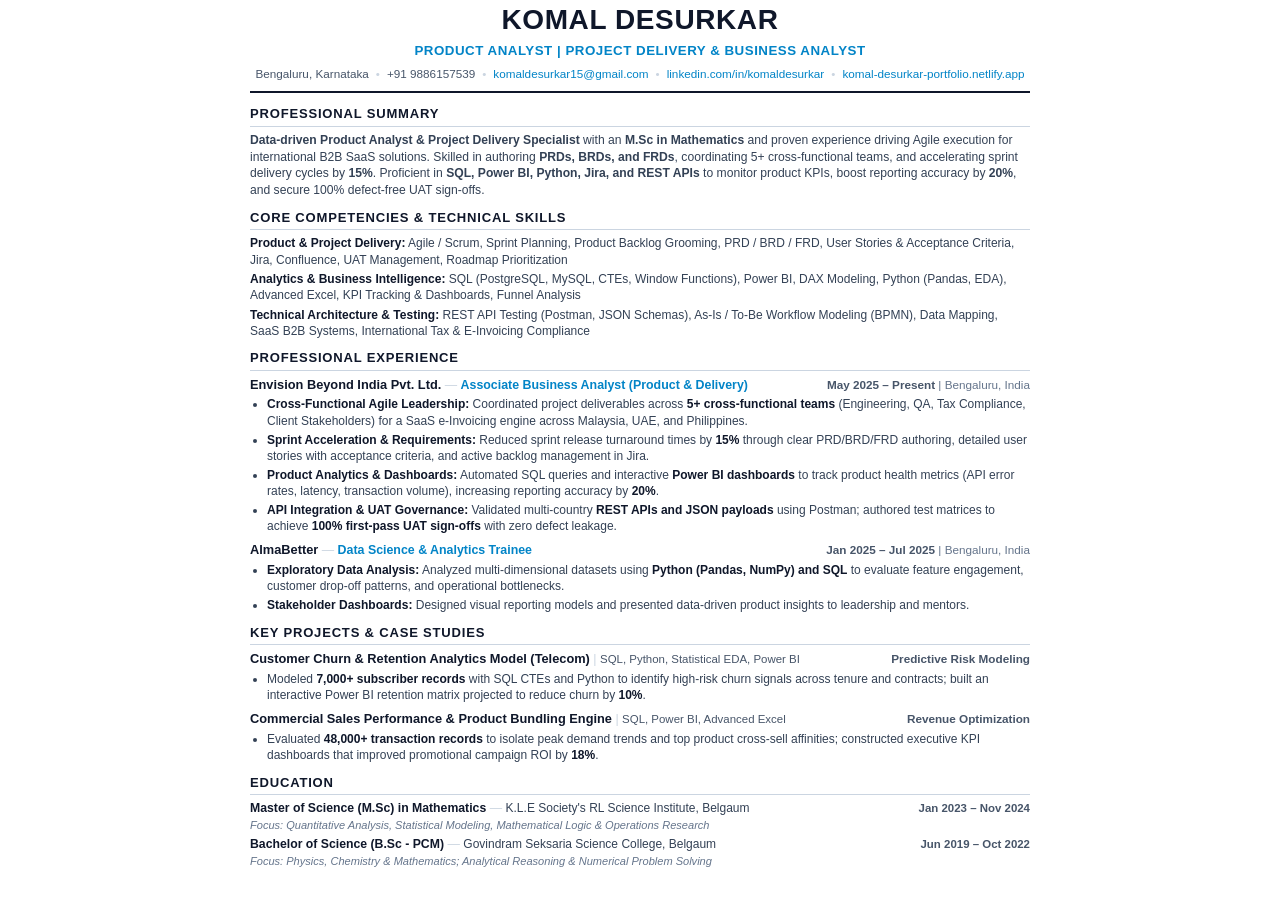
<file: resume.html>
<!DOCTYPE html>
<html lang="en">
<head>
  <meta charset="UTF-8">
  <meta name="viewport" content="width=device-width, initial-scale=1.0">
  <title>Komal Desurkar - Resume</title>
  <style>
    @page {
      size: letter;
      margin: 12mm 14mm 12mm 14mm;
    }
    
    * {
      box-sizing: border-box;
      margin: 0;
      padding: 0;
    }
    
    body {
      font-family: -apple-system, BlinkMacSystemFont, "Segoe UI", Roboto, "Helvetica Neue", Arial, sans-serif;
      color: #1e293b;
      background-color: #ffffff;
      line-height: 1.42;
      font-size: 9.3pt;
      -webkit-font-smoothing: antialiased;
    }

    .resume-container {
      width: 100%;
      max-width: 780px;
      margin: 0 auto;
    }

    /* HEADER */
    header {
      text-align: center;
      margin-bottom: 12px;
      padding-bottom: 9px;
      border-bottom: 2px solid #0f172a;
    }

    h1.name {
      font-size: 21pt;
      font-weight: 800;
      letter-spacing: 0.6px;
      color: #0f172a;
      text-transform: uppercase;
      margin-bottom: 2px;
    }

    .target-title {
      font-size: 10pt;
      font-weight: 700;
      color: #0284c7;
      letter-spacing: 0.5px;
      margin-bottom: 5px;
      text-transform: uppercase;
    }

    .contact-info {
      font-size: 8.8pt;
      color: #475569;
      display: flex;
      justify-content: center;
      align-items: center;
      flex-wrap: wrap;
      gap: 7px;
    }

    .contact-info a {
      color: #0284c7;
      text-decoration: none;
      font-weight: 500;
    }

    .separator {
      color: #cbd5e1;
    }

    /* SECTIONS */
    section {
      margin-bottom: 10px;
    }

    h2.section-title {
      font-size: 9.8pt;
      font-weight: 700;
      color: #0f172a;
      text-transform: uppercase;
      letter-spacing: 0.8px;
      border-bottom: 1px solid #cbd5e1;
      padding-bottom: 2px;
      margin-bottom: 5px;
    }

    /* SUMMARY */
    .summary-text {
      color: #334155;
      text-align: left;
      font-size: 9.1pt;
      line-height: 1.38;
    }

    /* SKILLS */
    .skills-list {
      display: flex;
      flex-direction: column;
      gap: 3px;
      font-size: 9pt;
    }

    .skill-entry {
      line-height: 1.36;
      color: #334155;
    }

    .skill-entry strong {
      color: #0f172a;
      font-weight: 600;
    }

    /* EXPERIENCE & PROJECTS */
    .item-block {
      margin-bottom: 7px;
    }

    .item-header {
      display: flex;
      justify-content: space-between;
      align-items: baseline;
      margin-bottom: 2px;
    }

    .item-title {
      font-size: 9.6pt;
      font-weight: 700;
      color: #0f172a;
    }

    .item-role {
      font-size: 9.3pt;
      font-weight: 600;
      color: #0284c7;
    }

    .item-meta {
      font-size: 8.8pt;
      font-weight: 600;
      color: #475569;
      text-align: right;
      white-space: nowrap;
    }

    .item-location {
      font-weight: 400;
      color: #64748b;
    }

    ul.bullet-list {
      list-style-type: disc;
      margin-left: 17px;
      margin-top: 2px;
    }

    ul.bullet-list li {
      color: #334155;
      font-size: 9pt;
      line-height: 1.36;
      margin-bottom: 2.5px;
      text-align: left;
    }

    ul.bullet-list li strong {
      color: #0f172a;
      font-weight: 600;
    }

    /* EDUCATION */
    .edu-block {
      margin-bottom: 3px;
    }

    .edu-header {
      display: flex;
      justify-content: space-between;
      align-items: baseline;
    }

    .edu-degree {
      font-size: 9.2pt;
      font-weight: 700;
      color: #0f172a;
    }

    .edu-school {
      color: #334155;
      font-size: 9pt;
    }

    .edu-date {
      font-size: 8.6pt;
      font-weight: 600;
      color: #475569;
      white-space: nowrap;
    }

    .edu-focus {
      font-size: 8.3pt;
      color: #64748b;
    }

    @media print {
      body {
        background-color: #ffffff;
      }
      .resume-container {
        width: 100%;
        max-width: 100%;
      }
    }
  </style>
</head>
<body>

  <div class="resume-container">
    
    <!-- HEADER -->
    <header>
      <h1 class="name">Komal Desurkar</h1>
      <div class="target-title">Product Analyst | Project Delivery & Business Analyst</div>
      <div class="contact-info">
        <span>Bengaluru, Karnataka</span>
        <span class="separator">•</span>
        <span>+91 9886157539</span>
        <span class="separator">•</span>
        <a href="mailto:komaldesurkar15@gmail.com">komaldesurkar15@gmail.com</a>
        <span class="separator">•</span>
        <a href="https://linkedin.com/in/komaldesurkar">linkedin.com/in/komaldesurkar</a>
        <span class="separator">•</span>
        <a href="https://komal-desurkar-portfolio.netlify.app/">komal-desurkar-portfolio.netlify.app</a>
      </div>
    </header>

    <!-- PROFESSIONAL SUMMARY -->
    <section>
      <h2 class="section-title">Professional Summary</h2>
      <p class="summary-text">
        <strong>Data-driven Product Analyst & Project Delivery Specialist</strong> with an <strong>M.Sc in Mathematics</strong> and proven experience driving Agile execution for international B2B SaaS solutions. Skilled in authoring <strong>PRDs, BRDs, and FRDs</strong>, coordinating 5+ cross-functional teams, and accelerating sprint delivery cycles by <strong>15%</strong>. Proficient in <strong>SQL, Power BI, Python, Jira, and REST APIs</strong> to monitor product KPIs, boost reporting accuracy by <strong>20%</strong>, and secure 100% defect-free UAT sign-offs.
      </p>
    </section>

    <!-- CORE COMPETENCIES -->
    <section>
      <h2 class="section-title">Core Competencies & Technical Skills</h2>
      <div class="skills-list">
        <div class="skill-entry">
          <strong>Product & Project Delivery:</strong> Agile / Scrum, Sprint Planning, Product Backlog Grooming, PRD / BRD / FRD, User Stories & Acceptance Criteria, Jira, Confluence, UAT Management, Roadmap Prioritization
        </div>
        <div class="skill-entry">
          <strong>Analytics & Business Intelligence:</strong> SQL (PostgreSQL, MySQL, CTEs, Window Functions), Power BI, DAX Modeling, Python (Pandas, EDA), Advanced Excel, KPI Tracking & Dashboards, Funnel Analysis
        </div>
        <div class="skill-entry">
          <strong>Technical Architecture & Testing:</strong> REST API Testing (Postman, JSON Schemas), As-Is / To-Be Workflow Modeling (BPMN), Data Mapping, SaaS B2B Systems, International Tax & E-Invoicing Compliance
        </div>
      </div>
    </section>

    <!-- PROFESSIONAL EXPERIENCE -->
    <section>
      <h2 class="section-title">Professional Experience</h2>
      
      <!-- ROLE 1 -->
      <div class="item-block">
        <div class="item-header">
          <div>
            <span class="item-title">Envision Beyond India Pvt. Ltd.</span>
            <span class="separator"> — </span>
            <span class="item-role">Associate Business Analyst (Product & Delivery)</span>
          </div>
          <div class="item-meta">May 2025 – Present <span class="item-location">| Bengaluru, India</span></div>
        </div>
        <ul class="bullet-list">
          <li><strong>Cross-Functional Agile Leadership:</strong> Coordinated project deliverables across <strong>5+ cross-functional teams</strong> (Engineering, QA, Tax Compliance, Client Stakeholders) for a SaaS e-Invoicing engine across Malaysia, UAE, and Philippines.</li>
          <li><strong>Sprint Acceleration & Requirements:</strong> Reduced sprint release turnaround times by <strong>15%</strong> through clear PRD/BRD/FRD authoring, detailed user stories with acceptance criteria, and active backlog management in Jira.</li>
          <li><strong>Product Analytics & Dashboards:</strong> Automated SQL queries and interactive <strong>Power BI dashboards</strong> to track product health metrics (API error rates, latency, transaction volume), increasing reporting accuracy by <strong>20%</strong>.</li>
          <li><strong>API Integration & UAT Governance:</strong> Validated multi-country <strong>REST APIs and JSON payloads</strong> using Postman; authored test matrices to achieve <strong>100% first-pass UAT sign-offs</strong> with zero defect leakage.</li>
        </ul>
      </div>

      <!-- ROLE 2 -->
      <div class="item-block">
        <div class="item-header">
          <div>
            <span class="item-title">AlmaBetter</span>
            <span class="separator"> — </span>
            <span class="item-role">Data Science & Analytics Trainee</span>
          </div>
          <div class="item-meta">Jan 2025 – Jul 2025 <span class="item-location">| Bengaluru, India</span></div>
        </div>
        <ul class="bullet-list">
          <li><strong>Exploratory Data Analysis:</strong> Analyzed multi-dimensional datasets using <strong>Python (Pandas, NumPy) and SQL</strong> to evaluate feature engagement, customer drop-off patterns, and operational bottlenecks.</li>
          <li><strong>Stakeholder Dashboards:</strong> Designed visual reporting models and presented data-driven product insights to leadership and mentors.</li>
        </ul>
      </div>
    </section>

    <!-- KEY PROJECTS -->
    <section>
      <h2 class="section-title">Key Projects & Case Studies</h2>

      <!-- PROJECT 1 -->
      <div class="item-block">
        <div class="item-header">
          <div>
            <span class="item-title">Customer Churn & Retention Analytics Model (Telecom)</span>
            <span class="separator"> | </span>
            <span style="font-size: 8.6pt; color: #475569;">SQL, Python, Statistical EDA, Power BI</span>
          </div>
          <div class="item-meta">Predictive Risk Modeling</div>
        </div>
        <ul class="bullet-list">
          <li>Modeled <strong>7,000+ subscriber records</strong> with SQL CTEs and Python to identify high-risk churn signals across tenure and contracts; built an interactive Power BI retention matrix projected to reduce churn by <strong>10%</strong>.</li>
        </ul>
      </div>

      <!-- PROJECT 2 -->
      <div class="item-block">
        <div class="item-header">
          <div>
            <span class="item-title">Commercial Sales Performance & Product Bundling Engine</span>
            <span class="separator"> | </span>
            <span style="font-size: 8.6pt; color: #475569;">SQL, Power BI, Advanced Excel</span>
          </div>
          <div class="item-meta">Revenue Optimization</div>
        </div>
        <ul class="bullet-list">
          <li>Evaluated <strong>48,000+ transaction records</strong> to isolate peak demand trends and top product cross-sell affinities; constructed executive KPI dashboards that improved promotional campaign ROI by <strong>18%</strong>.</li>
        </ul>
      </div>
    </section>

    <!-- EDUCATION -->
    <section>
      <h2 class="section-title">Education</h2>
      <div class="edu-block">
        <div class="edu-header">
          <div>
            <span class="edu-degree">Master of Science (M.Sc) in Mathematics</span>
            <span class="separator"> — </span>
            <span class="edu-school">K.L.E Society's RL Science Institute, Belgaum</span>
          </div>
          <div class="edu-date">Jan 2023 – Nov 2024</div>
        </div>
        <div class="edu-focus"><em>Focus: Quantitative Analysis, Statistical Modeling, Mathematical Logic & Operations Research</em></div>
      </div>

      <div class="edu-block" style="margin-top: 3px;">
        <div class="edu-header">
          <div>
            <span class="edu-degree">Bachelor of Science (B.Sc - PCM)</span>
            <span class="separator"> — </span>
            <span class="edu-school">Govindram Seksaria Science College, Belgaum</span>
          </div>
          <div class="edu-date">Jun 2019 – Oct 2022</div>
        </div>
        <div class="edu-focus"><em>Focus: Physics, Chemistry & Mathematics; Analytical Reasoning & Numerical Problem Solving</em></div>
      </div>
    </section>

  </div>

</body>
</html>
</file>
